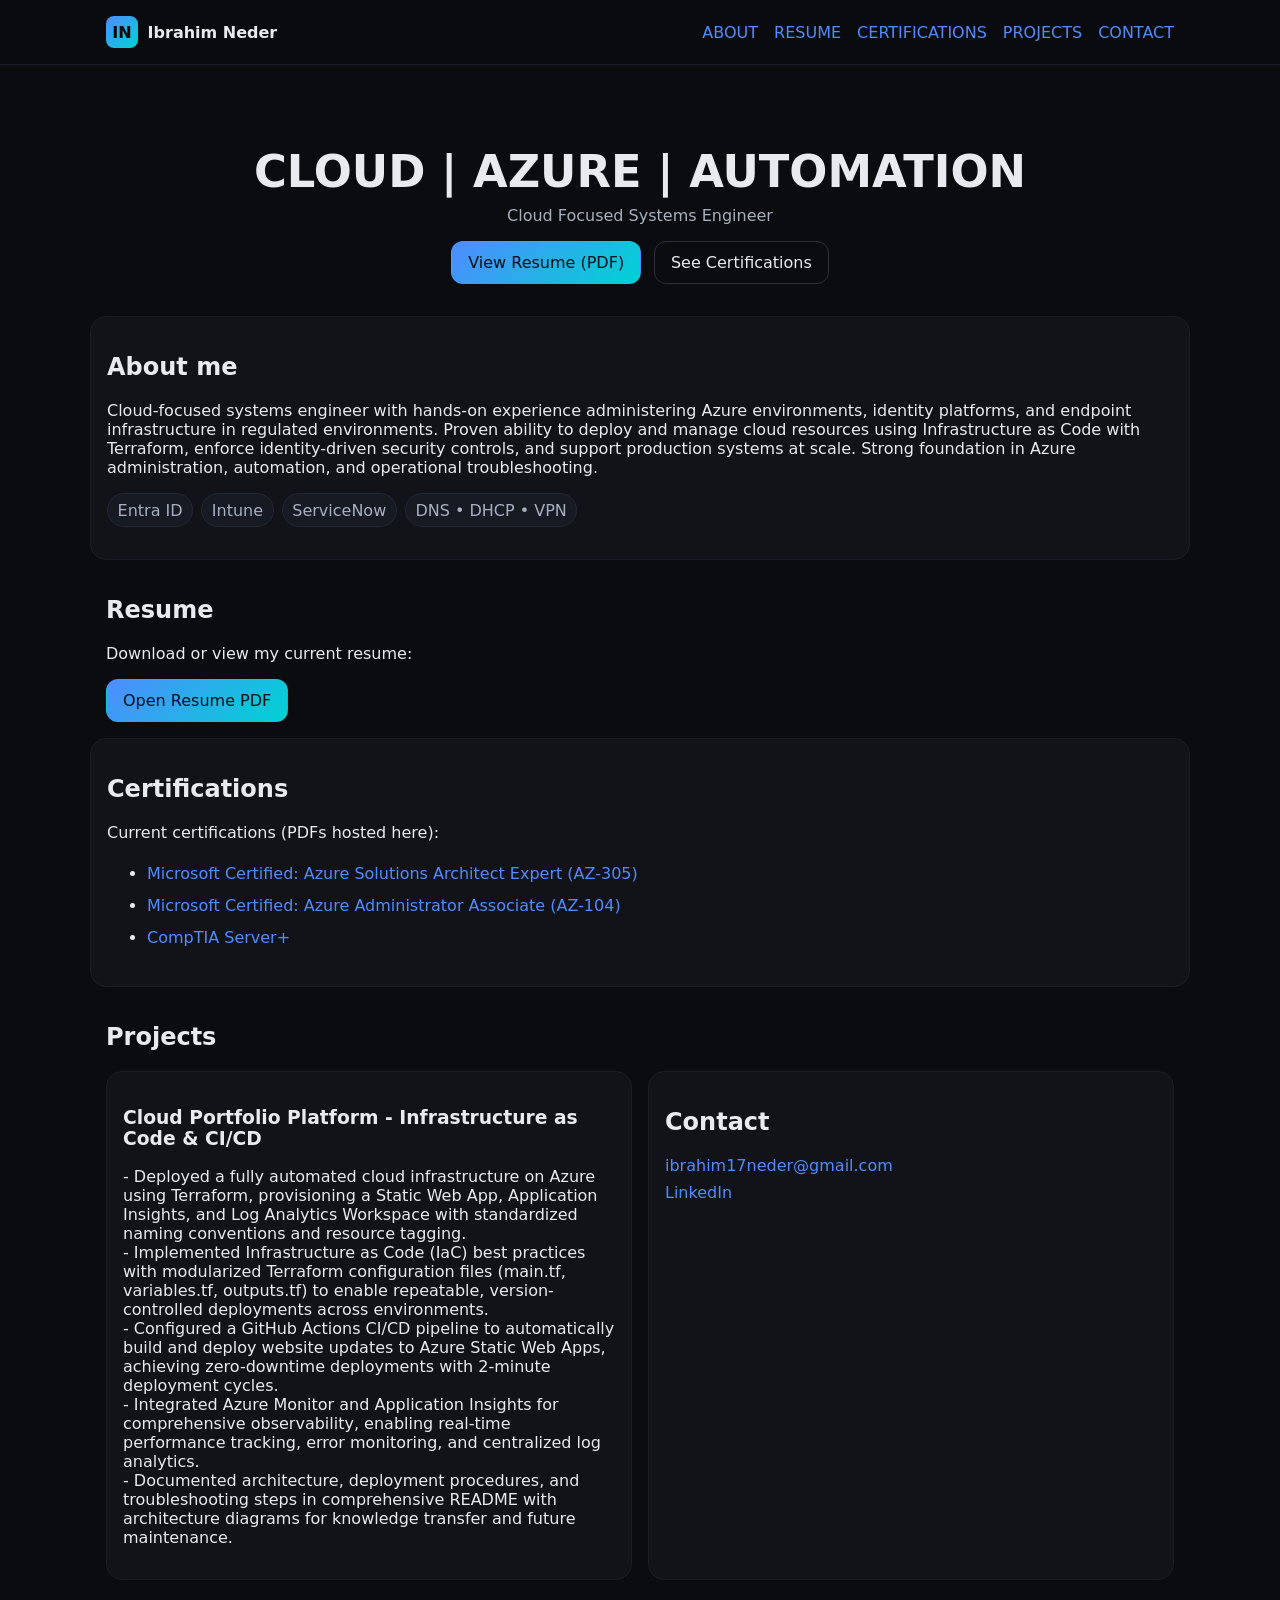
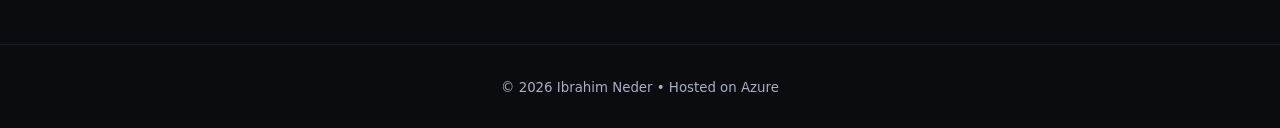
<file: src/index.html>
<!DOCTYPE html>
<html lang="en">
<head>
  <meta charset="utf-8" />
  <meta name="viewport" content="width=device-width, initial-scale=1" />
  <title>Ibrahim Neder — Portfolio</title>
  <meta name="description" content="Portfolio site for Ibrahim Neder: resume, certifications, and projects." />
  <link rel="stylesheet" href="styles.css" />
  <link rel="icon" href="data:image/svg+xml,<svg xmlns='http://www.w3.org/2000/svg' viewBox='0 0 100 100'><text y='.9em' font-size='90'>💼</text></svg>">
</head>
<body>
  <header class="site-header">
    <div class="container">
      <div class="brand">
        <span class="logo">IN</span>
        <a href="#" class="brand-text">Ibrahim Neder</a>
      </div>
      <nav id="nav">
        <a href="#about">ABOUT</a>
        <a href="#resume">RESUME</a>
        <a href="#certs">CERTIFICATIONS</a>
        <a href="#projects">PROJECTS</a>
        <a href="#contact">CONTACT</a>
      </nav>
      <button class="menu-btn" id="menuBtn" aria-label="Open menu">☰</button>
    </div>
  </header>

  <main>
    <section class="hero container">
      <h1>CLOUD | AZURE | AUTOMATION </h1>
      <p>Cloud Focused Systems Engineer</p>
      <div class="cta">
        <a class="btn primary" href="assets/pdf/Ibrahim Neder Resume.pdf" target="_blank" rel="noopener">View Resume (PDF)</a>
        <a class="btn" href="#certs">See Certifications</a>
      </div>
    </section>

    <section id="about" class="container card">
      <h2>About me</h2>
      <p>
        Cloud-focused systems engineer with hands-on experience administering Azure environments, identity platforms, and endpoint infrastructure in regulated environments. Proven ability to deploy and manage cloud resources using Infrastructure as Code with Terraform, enforce identity-driven security controls, and support production systems at scale. Strong foundation in Azure administration, automation, and operational troubleshooting.
      </p>
      <ul class="pill-list">
        <li>Entra ID</li>
        <li>Intune</li>
        <li>ServiceNow</li>
        <li>DNS • DHCP • VPN</li>
      </ul>
    </section>

    <section id="resume" class="container">
      <h2>Resume</h2>
      <p>Download or view my current resume:</p>
      <a class="btn primary" href="assets/pdf/Ibrahim Neder Resume.pdf" target="_blank" rel="noopener">Open Resume PDF</a>
    </section>

    <section id="certs" class="container card">
      <h2>Certifications</h2>
      <p>Current certifications (PDFs hosted here):</p>
      <ul class="link-list">
        
        <li><a href="assets/pdf/AZ-305.pdf" target="_blank" rel="noopener">Microsoft Certified: Azure Solutions Architect Expert (AZ-305)</a></li>
        <li><a href="assets/pdf/AZ-104.pdf" target="_blank" rel="noopener">Microsoft Certified: Azure Administrator Associate (AZ-104)</a></li>
        <li><a href="assets/pdf/Server+.pdf" target="_blank" rel="noopener">CompTIA Server+</a></li>
      </ul>
    </section>

   <section id="projects" class="container">
  <h2>Projects</h2>
  <div class="grid">

    <article class="card">
      <h3>Cloud Portfolio Platform - Infrastructure as Code & CI/CD</h3>
      <p>
          
- Deployed  a fully automated cloud infrastructure on Azure using Terraform, provisioning a Static Web App, Application Insights, and Log Analytics Workspace with standardized naming conventions and resource tagging.<br>
- Implemented Infrastructure as Code (IaC) best practices with modularized Terraform configuration files (main.tf, variables.tf, outputs.tf) to enable repeatable, version-controlled deployments across environments.<br>
- Configured a GitHub Actions CI/CD pipeline to automatically build and deploy website updates to Azure Static Web Apps, achieving zero-downtime deployments with  2-minute deployment cycles.<br>
- Integrated Azure Monitor and Application Insights for comprehensive observability, enabling real-time performance tracking, error monitoring, and centralized log analytics.<br>
- Documented architecture, deployment procedures, and troubleshooting steps in comprehensive README with architecture diagrams for knowledge transfer and future maintenance.<br>

      </p>
    </article>

    <section id="contact" class="container card">
      <h2>Contact</h2>
      <ul class="contact">
        <li><a href="mailto:ibrahim17neder@gmail.com">ibrahim17neder@gmail.com</a></li>
        <li><a href="https://www.linkedin.com/in/ibrahim-neder-083670188/" target="_blank" rel="noopener">LinkedIn</a></li>
      </ul>
    </section>
  </main>

  <footer class="site-footer">
    <div class="container">
      <small>© <span id="year"></span> Ibrahim Neder • Hosted on Azure</small>
    </div>
  </footer>

  <script src="script.js"></script>
</body>
</html>
</file>
<file: src/styles.css>
/* Minimal, clean styling */
:root {
  --bg: #0b0c10;
  --panel: #111319;
  --text: #e8eaf0;
  --muted: #a8b0c0;
  --brand: #4f8cff;
  --brand-2: #00d2d3;
  --ring: rgba(79,140,255,.35);
}

* { box-sizing: border-box; }
html, body { margin: 0; padding: 0; background: var(--bg); color: var(--text); font-family: system-ui, -apple-system, Segoe UI, Roboto, Ubuntu, Cantarell, 'Helvetica Neue', Arial, 'Noto Sans', 'Apple Color Emoji', 'Segoe UI Emoji'; }
a { color: var(--brand); text-decoration: none; }
a:hover { text-decoration: underline; }
.container { width: min(100%, 1100px); margin: 0 auto; padding: 1rem; }
.site-header { position: sticky; top: 0; z-index: 10; background: rgba(11,12,16,.7); backdrop-filter: blur(6px); border-bottom: 1px solid #1a1d25; }
.site-header .container { display: flex; align-items: center; gap: 1rem; }
.brand { display: flex; align-items: center; gap: .6rem; font-weight: 700; }
.logo { display: inline-grid; place-items: center; width: 32px; height: 32px; border-radius: 8px; background: linear-gradient(135deg, var(--brand), var(--brand-2)); color: #000; font-weight: 800; }
.brand-text { color: var(--text); text-decoration: none; }
nav { margin-left: auto; display: flex; gap: 1rem; }
.menu-btn { display: none; margin-left: auto; background: transparent; border: 1px solid #2a2f3a; color: var(--text); padding: .4rem .6rem; border-radius: 8px; }
.hero { padding: 5rem 1rem 2rem; text-align: center; }
.hero h1 { font-size: clamp(1.8rem, 3.5vw, 3rem); margin: 0 0 .5rem; }
.hero p { color: var(--muted); margin: 0 0 1rem; }
.cta { display: flex; gap: .8rem; justify-content: center; flex-wrap: wrap; }
.btn { display: inline-block; padding: .7rem 1rem; border: 1px solid #2a2f3a; border-radius: 12px; color: var(--text); text-decoration: none; }
.btn.primary { background: linear-gradient(135deg, var(--brand), var(--brand-2)); color: #001018; border-color: transparent; box-shadow: 0 0 0 0px var(--ring); }
.btn.primary:focus-visible { outline: none; box-shadow: 0 0 0 6px var(--ring); }
.card { background: var(--panel); border: 1px solid #1a1d25; border-radius: 16px; padding: 1rem; }
.grid { display: grid; grid-template-columns: repeat(auto-fit, minmax(240px, 1fr)); gap: 1rem; }
.pill-list { display: flex; flex-wrap: wrap; gap: .5rem; padding-left: 0; list-style: none; }
.pill-list li { background: #161a22; border: 1px solid #232736; color: var(--muted); padding: .4rem .6rem; border-radius: 999px; }
.link-list { line-height: 2; }
.hint { color: var(--muted); font-size: .9rem; }
.site-footer { border-top: 1px solid #1a1d25; margin-top: 3rem; }
.site-footer .container { text-align: center; padding: 2rem 1rem; color: var(--muted); }
.contact { list-style: none; padding-left: 0; display: grid; gap: .5rem; }
@media (max-width: 760px) {
  nav { display: none; }
  nav.open { display: flex; flex-direction: column; gap: .6rem; position: absolute; right: 1rem; top: 3.2rem; background: var(--panel); padding: .8rem; border: 1px solid #1a1d25; border-radius: 12px; }
  .menu-btn { display: inline-block; }
}
</file>
